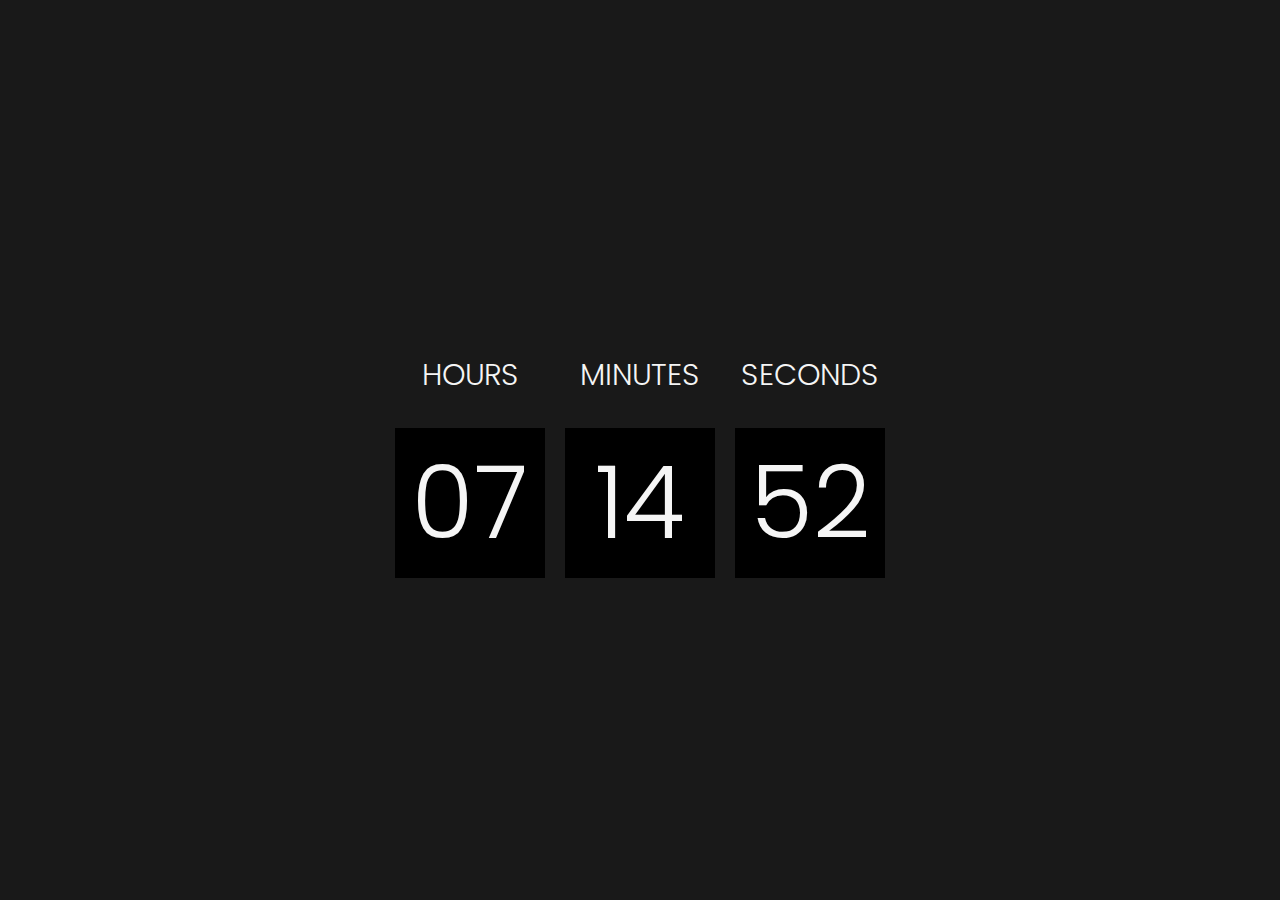
<file: Digital Clock/index.html>
<!DOCTYPE html>
<html lang="en">
  <head>
    <meta charset="UTF-8" />
    <meta name="viewport" content="width=device-width, initial-scale=1.0" />
    <title>Digital Clock</title>
    <link rel="stylesheet" href="style.css" />
  </head>
  <body>
    <div id="digital-clock-container">
      <div id="hour-container" class="Clock">
        <p class="heading">Hours</p>
        <div id="clock-hours" class="time"></div>
      </div>
      <div id="minutes-container" class="Clock">
        <p class="heading">Minutes</p>
        <div id="clock-min" class="time"></div>
      </div>
      <div id="seconds-container" class="Clock">
        <p class="heading">Seconds</p>
        <div id="clock-sec" class="time"></div>
      </div>
    </div>

    <script src="app.js"></script>
  </body>
</html>
</file>
<file: Digital Clock/style.css>
@import url('https://fonts.googleapis.com/css2?family=Poppins:ital,wght@0,100;0,200;0,300;0,400;0,500;0,600;0,700;0,800;0,900;1,100;1,200;1,300;1,400;1,500;1,600;1,700;1,800;1,900&display=swap');

body{
  background-color: rgb(25, 25, 25);
  /* font-family: Arial, Helvetica, sans-serif; */
  
  font-family: "Poppins", sans-serif;
  font-weight: 300;
  font-style: normal;
}

#digital-clock-container{
  position: absolute;
  top: 50%;
  left: 50%;
  transform: translateX(-50%)translateY(-50%);
  display: flex;
  /* justify-content: center; */
  /* margin-top: 17%; */
}



.time{
background-color: black;
color: whitesmoke;
width:150px ;
font-size: 100px;
text-align: center;
margin: 0px 10px;
}

.heading{
color: whitesmoke;
text-align: center;
font-size: 30px;
text-transform: uppercase;
}
</file>
